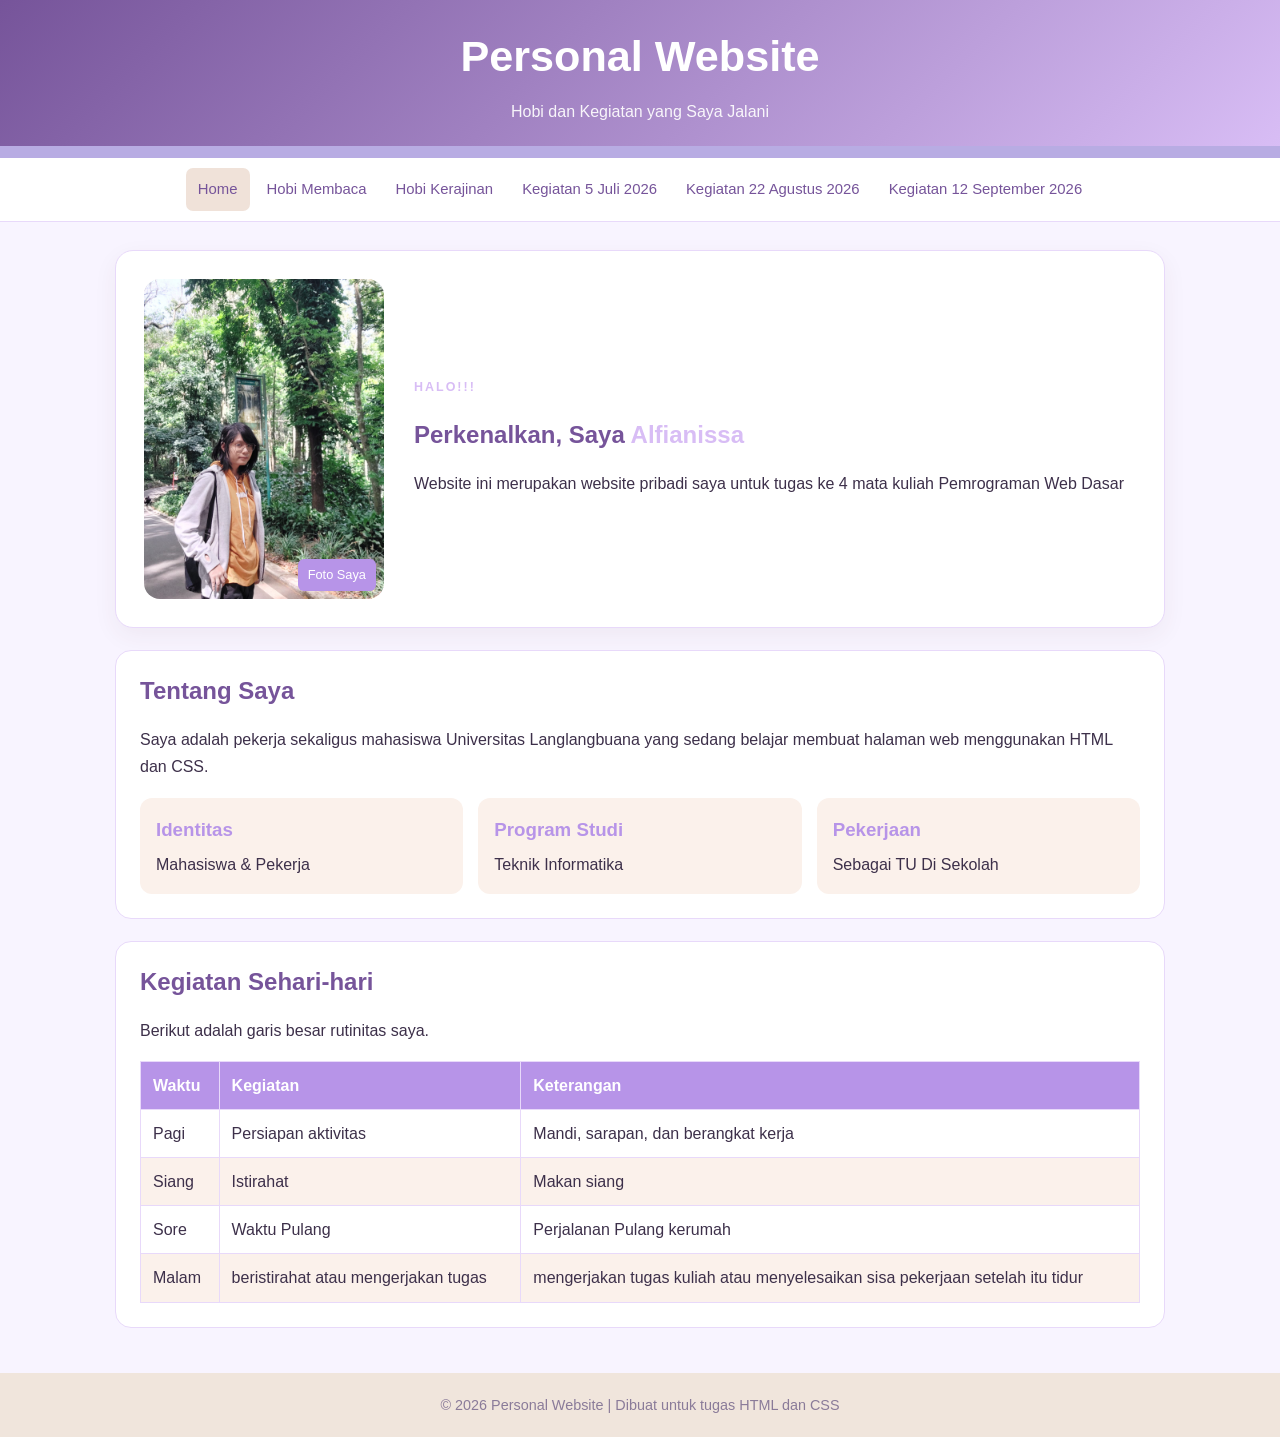
<file: index.html>
<!DOCTYPE html>
<html lang="id">

<head>
  <meta charset="UTF-8">
  <meta name="viewport" content="width=device-width, initial-scale=1.0">
  <title>Home | Personal Website</title>
  <link rel="stylesheet" href="css/style.css">
</head>

<body>
  <header class="header">
    <h1>Personal Website</h1>
    <p>Hobi dan Kegiatan yang Saya Jalani</p>
  </header>
  <nav class="navbar">
    <a class="active" href="index.html">Home</a>
    <a href="hobi-membaca.html">Hobi Membaca</a>
    <a href="hobi-kerajinan.html">Hobi Kerajinan</a>
    <a href="Kegiatan_5Juli2026.html">Kegiatan 5 Juli 2026</a>
    <a href="Kegiatan_22Agustus2026.html">Kegiatan 22 Agustus 2026</a>
    <a href="Kegiatan_12September2026.html">Kegiatan 12 September 2026</a>
  </nav>
  <main class="container">
    <section class="hero">
      <div class="profile-wrap"><img src="img/profil.jpeg" alt="Foto Saya" class="profile-img"><span
          class="profile-badge">Foto Saya</span></div>
      <div>
        <p class="eyebrow">HALO!!! </p>
        <h2>Perkenalkan, Saya <span class="accent">Alfianissa</span></h2>
        <p>Website ini merupakan website pribadi saya untuk tugas ke 4 mata kuliah Pemrograman Web Dasar </p>
      </div>
    </section>
    <section class="panel">
      <h2>Tentang Saya</h2>
      <p>Saya adalah pekerja sekaligus mahasiswa Universitas Langlangbuana yang sedang belajar membuat halaman web
        menggunakan HTML dan CSS.
      </p>
      <div class="info-grid">
        <div class="info-card">
          <h3>Identitas</h3>
          <p>Mahasiswa & Pekerja </p>
        </div>
        <div class="info-card">
          <h3>Program Studi</h3>
          <p>Teknik Informatika</p>
        </div>
        <div class="info-card">
          <h3>Pekerjaan</h3>
          <p>Sebagai TU Di Sekolah</p>
        </div>
      </div>
    </section>
    <section class="panel">
      <h2>Kegiatan Sehari-hari</h2>
      <p>Berikut adalah garis besar rutinitas saya.</p>
      <table class="schedule-table">
        <thead>
          <tr>
            <th>Waktu</th>
            <th>Kegiatan</th>
            <th>Keterangan</th>
          </tr>
        </thead>
        <tbody>
          <tr>
            <td>Pagi</td>
            <td>Persiapan aktivitas</td>
            <td>Mandi, sarapan, dan berangkat kerja</td>
          </tr>
          <tr>
            <td>Siang</td>
            <td>Istirahat</td>
            <td>Makan siang</td>
          </tr>
          <tr>
            <td>Sore</td>
            <td>Waktu Pulang</td>
            <td>Perjalanan Pulang kerumah</td>
          </tr>
          <tr>
            <td>Malam</td>
            <td>beristirahat atau mengerjakan tugas</td>
            <td>mengerjakan tugas kuliah atau menyelesaikan sisa pekerjaan setelah itu tidur</td>
          </tr>
        </tbody>
      </table>
    </section>

  </main>
  <footer class="footer">
    <p>© 2026 Personal Website | Dibuat untuk tugas HTML dan CSS</p>
  </footer>
</body>

</html>
</file>
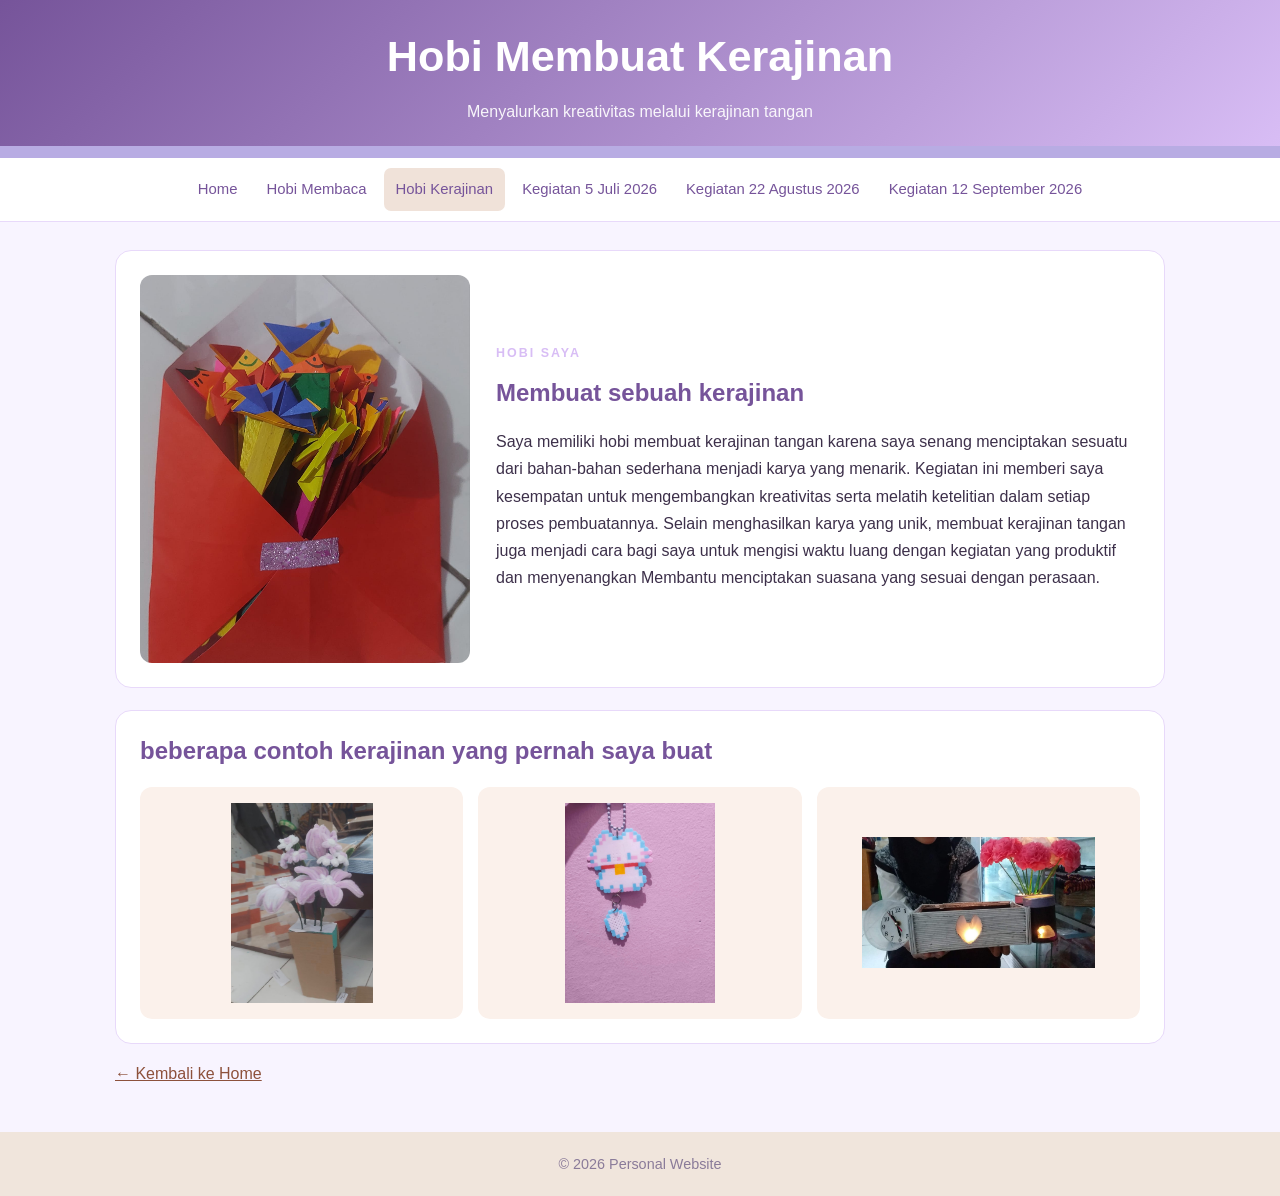
<file: hobi-kerajinan.html>
<!DOCTYPE html>
<html lang="id">

<head>
  <meta charset="UTF-8">
  <meta name="viewport" content="width=device-width, initial-scale=1.0">
  <title>Hobi Kerajinan | Personal Website</title>
  <link rel="stylesheet" href="css/style.css">
</head>

<body>
  <header class="header">
    <h1>Hobi Membuat Kerajinan </h1>
    <p>Menyalurkan kreativitas melalui kerajinan tangan</p>
  </header>
  <nav class="navbar">
    <a href="index.html">Home</a>
    <a href="hobi-membaca.html">Hobi Membaca</a>
    <a class="active" href="hobi-kerajinan.html">Hobi Kerajinan</a>
    <a href="Kegiatan_5Juli2026.html">Kegiatan 5 Juli 2026</a>
    <a href="Kegiatan_22Agustus2026.html">Kegiatan 22 Agustus 2026</a>
    <a href="Kegiatan_12September2026.html">Kegiatan 12 September 2026</a>
  </nav>
  <main class="container">
    <section class="split panel">
      <img src="img/Kerajinan.jpeg" alt="Ilustrasi kerajinan tangan" class="content-img">
      <div>
        <p class="eyebrow">HOBI SAYA</p>
        <h2>Membuat sebuah kerajinan</h2>
        <p>Saya memiliki hobi membuat kerajinan tangan karena saya senang menciptakan sesuatu dari bahan-bahan
          sederhana menjadi karya yang menarik. Kegiatan ini memberi saya kesempatan untuk mengembangkan kreativitas
          serta melatih ketelitian dalam setiap proses pembuatannya. Selain menghasilkan karya yang unik, membuat
          kerajinan tangan juga menjadi cara bagi saya untuk mengisi waktu luang dengan kegiatan yang produktif dan
          menyenangkan
          Membantu menciptakan suasana yang sesuai dengan perasaan.</p>
      </div>
    </section>
    <section class="panel">
      <h2>beberapa contoh kerajinan yang pernah saya buat</h2>
      <div class="info-grid">
        <div class="info-card">

          <div class="galeri-gambar">
            <img src="img/Kerajinan1.jpeg" alt="Gambar 1">
          </div>

        </div>
        <div class="info-card">
          <div class="galeri-gambar">
            <img src="img/Kerajinan2.jpeg" alt="Gambar 2">
          </div>
        </div>
        <div class="info-card">
          <div class="galeri-gambar">
            <img src="img/Kerajinan3.jpeg" alt="Gambar 3">
          </div>
        </div>
      </div>
    </section>
    <p><a href="index.html">← Kembali ke Home</a></p>
  </main>
  <footer class="footer">
    <p>© 2026 Personal Website</p>
  </footer>
</body>

</html>
</file>
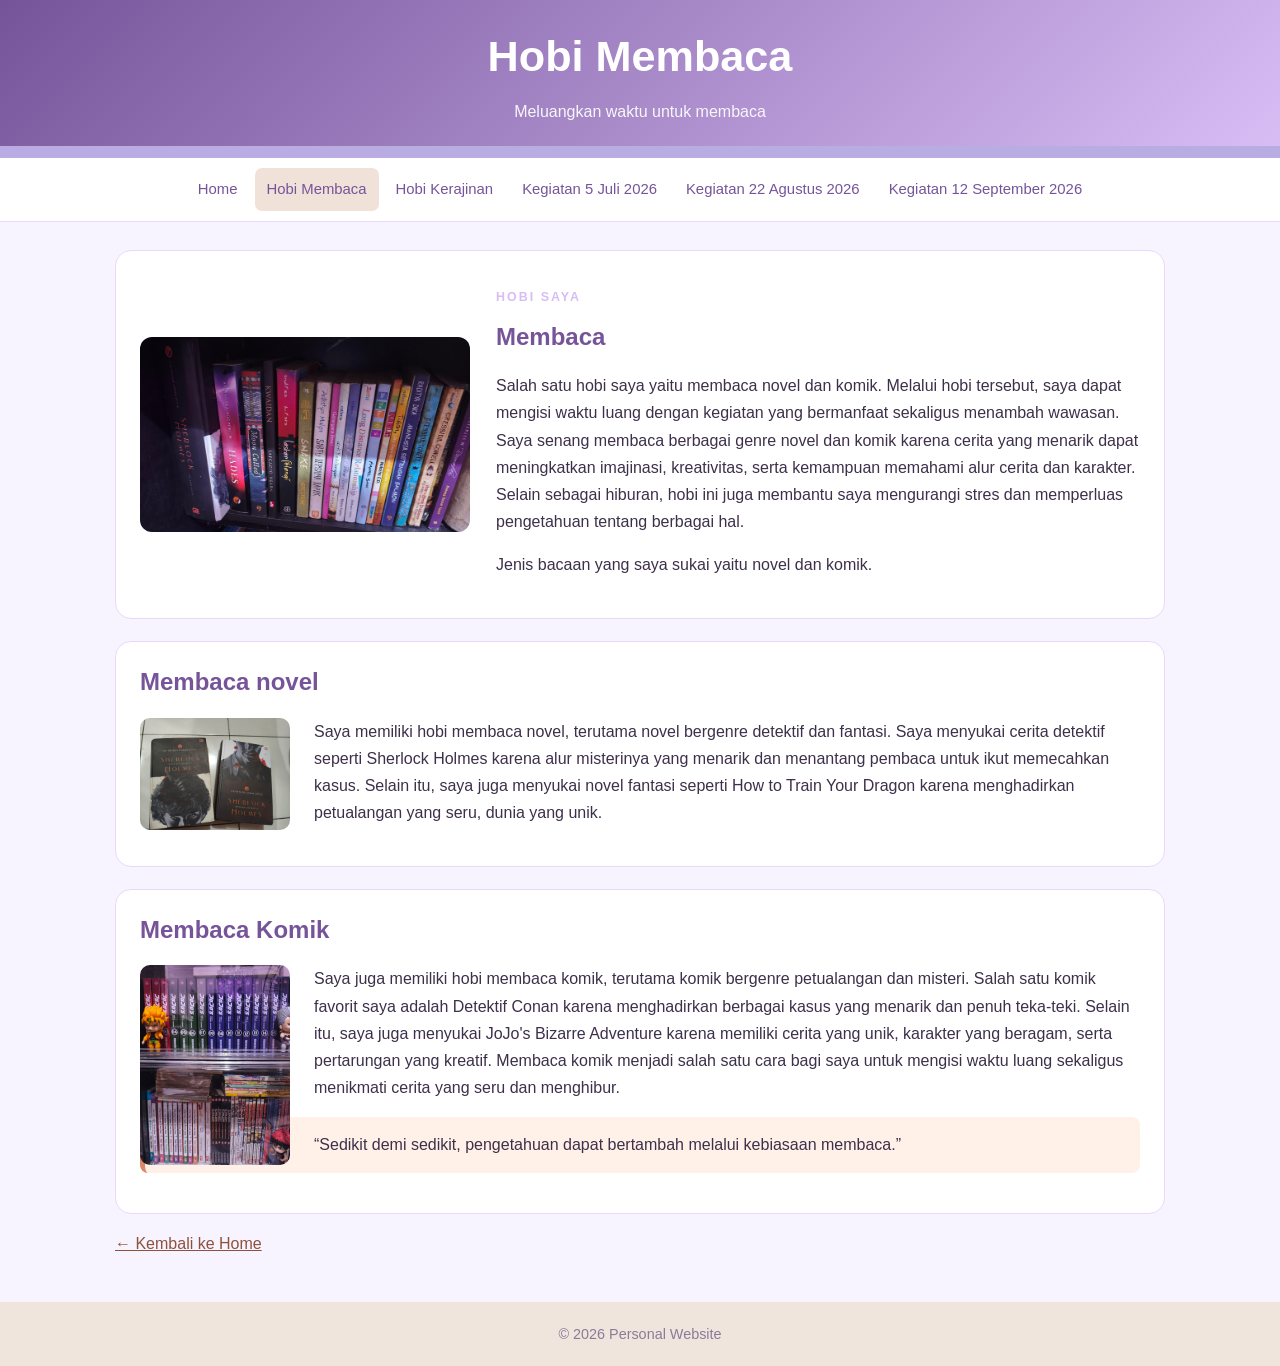
<file: hobi-membaca.html>
<!DOCTYPE html>
<html lang="id">

<head>
  <meta charset="UTF-8">
  <meta name="viewport" content="width=device-width, initial-scale=1.0">
  <title>Hobi Membaca | Personal Website</title>
  <link rel="stylesheet" href="css/style.css">
  <style>
    .quote-buku {
      background: #fff1e8;
      border-left: 5px solid #d88968;
      padding: 14px 18px;
      border-radius: 8px;
    }

    .float-book {
      float: left;
      width: 150px;
      max-width: 42%;
      margin: 0 24px 16px 0;
      border-radius: 10px;
    }

    .clear-float {
      clear: both;
    }
  </style>
</head>

<body>
  <header class="header">
    <h1>Hobi Membaca</h1>
    <p>Meluangkan waktu untuk membaca</p>
  </header>
  <nav class="navbar">
    <a href="index.html">Home</a>
    <a class="active" href="hobi-membaca.html">Hobi Membaca</a>
    <a href="hobi-kerajinan.html">Hobi Kerajinan</a>
    <a href="Kegiatan_5Juli2026.html">Kegiatan 5 Juli 2026</a>
    <a href="Kegiatan_22Agustus2026.html">Kegiatan 22 Agustus 2026</a>
    <a href="Kegiatan_12September2026.html">Kegiatan 12 September 2026</a>
  </nav>
  <main class="container">
    <section class="split panel">
      <img src="img/buku1.jpeg" alt="Buku Saya" class="content-img">
      <div>
        <p class="eyebrow">HOBI SAYA</p>
        <h2>Membaca</h2>
        <p>Salah satu hobi saya yaitu membaca novel dan komik. Melalui hobi tersebut, saya dapat mengisi waktu
          luang dengan kegiatan yang bermanfaat sekaligus menambah wawasan. Saya senang membaca berbagai genre
          novel dan komik karena cerita yang menarik dapat meningkatkan imajinasi, kreativitas, serta kemampuan
          memahami alur cerita dan karakter. Selain sebagai hiburan, hobi ini juga membantu saya mengurangi
          stres dan memperluas pengetahuan tentang berbagai hal.</p>
        <p>Jenis bacaan yang saya sukai yaitu novel dan komik.</p>
      </div>
    </section>
    <section class="panel">
      <h2>Membaca novel</h2>
      <img src="img/buku3.jpeg" alt="Ilustrasi buku" class="float-book">
      <p>Saya memiliki hobi membaca novel, terutama novel bergenre detektif dan fantasi. Saya menyukai cerita
        detektif seperti Sherlock Holmes karena alur misterinya yang menarik dan menantang pembaca untuk ikut memecahkan
        kasus. Selain itu, saya juga menyukai novel fantasi seperti How to Train Your Dragon karena menghadirkan
        petualangan
        yang seru, dunia yang unik.</p>
    </section>
    <section class="panel">
      <h2>Membaca Komik</h2>
      <img src="img/buku2.jpeg" alt="Ilustrasi buku" class="float-book">
      <p>Saya juga memiliki hobi membaca komik, terutama komik bergenre petualangan dan misteri. Salah satu komik
        favorit saya adalah Detektif Conan karena menghadirkan berbagai kasus yang menarik dan penuh teka-teki.
        Selain itu, saya juga menyukai JoJo's Bizarre Adventure karena memiliki cerita yang unik, karakter yang beragam,
        serta pertarungan yang kreatif. Membaca komik menjadi salah satu cara bagi saya untuk mengisi waktu luang
        sekaligus
        menikmati cerita yang seru dan menghibur.</p>

      <p class="quote-buku">“Sedikit demi sedikit, pengetahuan dapat bertambah melalui kebiasaan membaca.”</p>
    </section>
    <p><a href="index.html">← Kembali ke Home</a></p>
  </main>
  <footer class="footer">
    <p>© 2026 Personal Website</p>
  </footer>
</body>

</html>
</file>
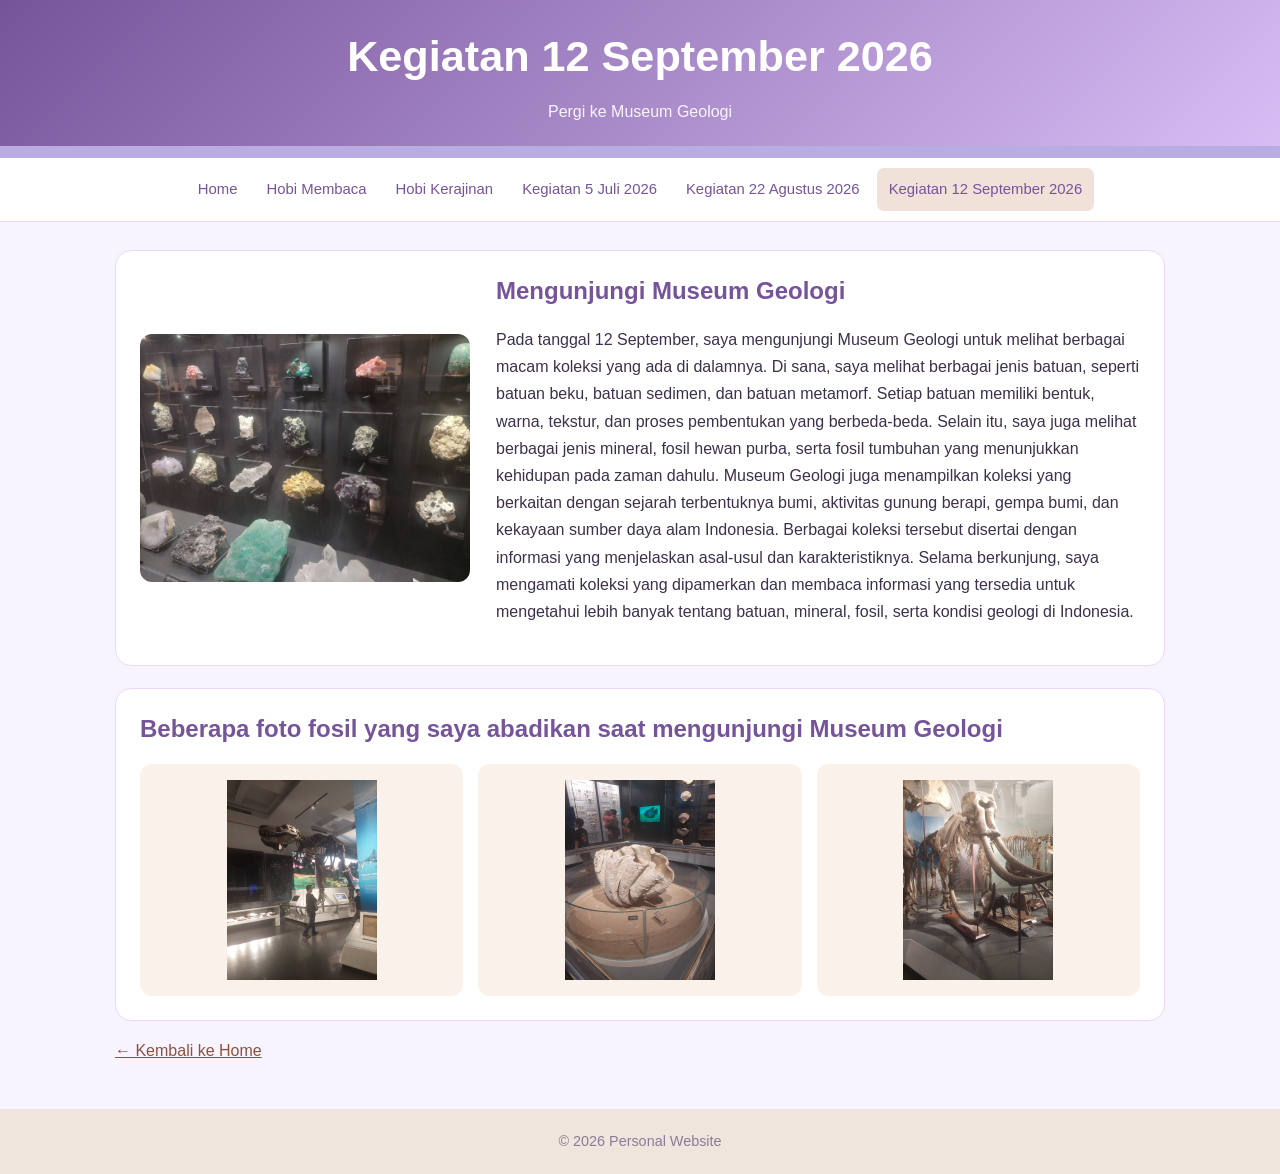
<file: Kegiatan_12September2026.html>
<!DOCTYPE html>
<html lang="id">

<head>
  <meta charset="UTF-8">
  <meta name="viewport" content="width=device-width, initial-scale=1.0">
  <title>Kegiatan 12 September 2026 | Personal Website</title>
  <link rel="stylesheet" href="css/style.css">
</head>

<body>
  <header class="header">
    <h1>Kegiatan 12 September 2026</h1>
    <p>Pergi ke Museum Geologi</p>
  </header>
  <nav class="navbar">
    <a href="index.html">Home</a>
    <a href="hobi-membaca.html">Hobi Membaca</a>
    <a href="hobi-kerajinan.html">Hobi Kerajinan</a>
    <a href="Kegiatan_5Juli2026.html">Kegiatan 5 Juli 2026</a>
    <a href="Kegiatan_22Agustus2026.html">Kegiatan 22 Agustus 2026</a>
    <a class="active" href="Kegiatan_12September2026.html">Kegiatan 12 September 2026</a>
  </nav>
  <main class="container">
    <section class="split panel">
      <img src="img/Museum.jpeg" alt="Ilustrasi gambar" class="content-img">
      <div>
        <h2>Mengunjungi Museum Geologi</h2>
        <p>Pada tanggal 12 September, saya mengunjungi Museum Geologi untuk melihat berbagai macam koleksi
          yang ada di dalamnya. Di sana, saya melihat berbagai jenis batuan, seperti batuan beku, batuan
          sedimen, dan batuan metamorf. Setiap batuan memiliki bentuk, warna, tekstur, dan proses
          pembentukan yang berbeda-beda. Selain itu, saya juga melihat berbagai jenis mineral,
          fosil hewan purba, serta fosil tumbuhan yang menunjukkan kehidupan pada zaman dahulu. Museum Geologi
          juga menampilkan koleksi yang berkaitan dengan sejarah terbentuknya bumi, aktivitas gunung berapi,
          gempa bumi, dan kekayaan sumber daya alam Indonesia. Berbagai koleksi tersebut disertai dengan informasi
          yang menjelaskan asal-usul dan karakteristiknya. Selama berkunjung, saya mengamati koleksi yang dipamerkan
          dan membaca informasi yang tersedia untuk mengetahui lebih banyak tentang batuan, mineral, fosil,
          serta kondisi geologi di Indonesia.</p>
      </div>
    </section>
    <section class="panel">
      <h2>Beberapa foto fosil yang saya abadikan saat mengunjungi Museum Geologi</h2>
      <div class="info-grid">
        <div class="info-card">
          <div class="galeri-gambar">
            <img src="img/Museum1.jpeg" alt="Gambar 1">
          </div>
        </div>
        <div class="info-card">
          <div class="galeri-gambar">
            <img src="img/Museum2.jpeg" alt="Gambar 2">
          </div>

        </div>
        <div class="info-card">
          <div class="galeri-gambar">
            <img src="img/Museum3.jpeg" alt="Gambar 3">
          </div>
        </div>
      </div>
    </section>
    <p><a href="index.html">← Kembali ke Home</a></p>
  </main>
  <footer class="footer">
    <p>© 2026 Personal Website</p>
  </footer>
</body>

</html>
</file>
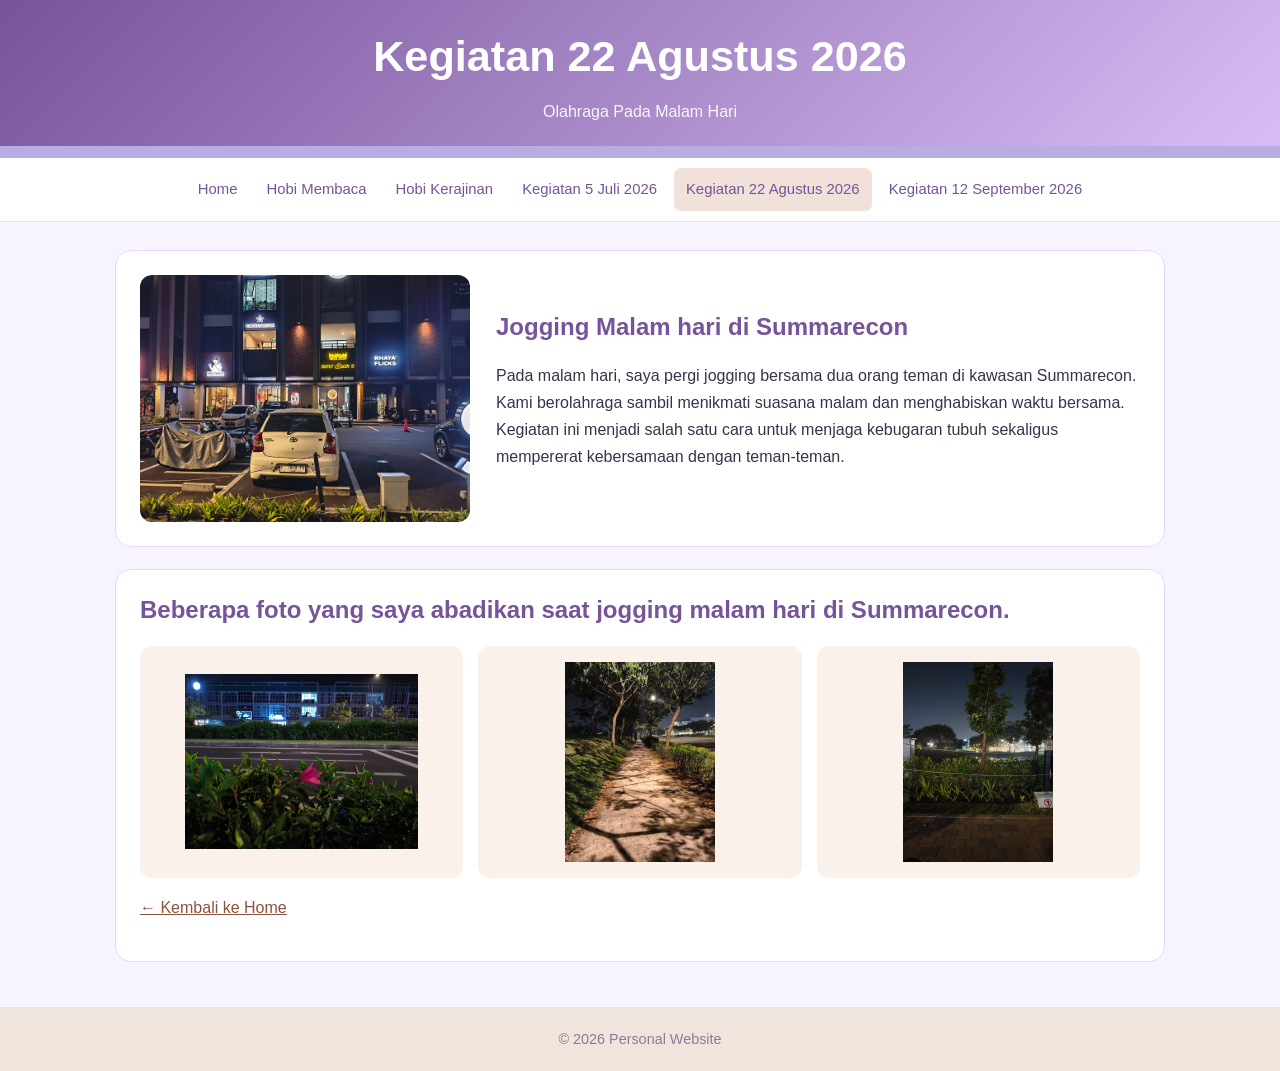
<file: Kegiatan_22Agustus2026.html>
<!DOCTYPE html>
<html lang="id">

<head>
  <meta charset="UTF-8">
  <meta name="viewport" content="width=device-width, initial-scale=1.0">
  <title>Kegiatan 22 Agustus 2026 | Personal Website</title>
  <link rel="stylesheet" href="css/style.css">
</head>

<body>
  <header class="header">
    <h1>Kegiatan 22 Agustus 2026</h1>
    <p>Olahraga Pada Malam Hari</p>
  </header>
  <nav class="navbar">
    <a href="index.html">Home</a>
    <a href="hobi-membaca.html">Hobi Membaca</a>
    <a href="hobi-kerajinan.html">Hobi Kerajinan</a>
    <a href="Kegiatan_5Juli2026.html">Kegiatan 5 Juli 2026</a>
    <a class="active" href="Kegiatan_22Agustus2026.html">Kegiatan 22 Agustus 2026</a>
    <a href="Kegiatan_12September2026.html">Kegiatan 12 September 2026</a>
  </nav>
  <main class="container">
    <section class="split panel">
      <img src="img/Malam.jpeg" alt="Ilustrasi suasana malam " class="content-img">
      <div>
        <h2>Jogging Malam hari di Summarecon</h2>
        <p>Pada malam hari, saya pergi jogging bersama dua orang teman di kawasan Summarecon. Kami berolahraga
          sambil menikmati suasana malam dan menghabiskan waktu bersama. Kegiatan ini menjadi salah satu cara untuk
          menjaga kebugaran tubuh sekaligus mempererat kebersamaan dengan teman-teman.</p>
      </div>
    </section>
    <section class="panel">
      <h2>Beberapa foto yang saya abadikan saat jogging malam hari di Summarecon.</h2>
      <div class="info-grid">
        <div class="info-card">
          <div class="galeri-gambar">
            <img src="img/Malam1.jpeg" alt="Gambar 1">
          </div>
        </div>
        <div class="info-card">
          <div class="galeri-gambar">
            <img src="img/Malam2.jpeg" alt="Gambar 2">
          </div>

        </div>
        <div class="info-card">
          <div class="galeri-gambar">
            <img src="img/Malam3.jpeg" alt="Gambar 3">
          </div>
        </div>
      </div>
      <p><a href="index.html">← Kembali ke Home</a></p>
  </main>
  <footer class="footer">
    <p>© 2026 Personal Website</p>
  </footer>
</body>

</html>
</file>
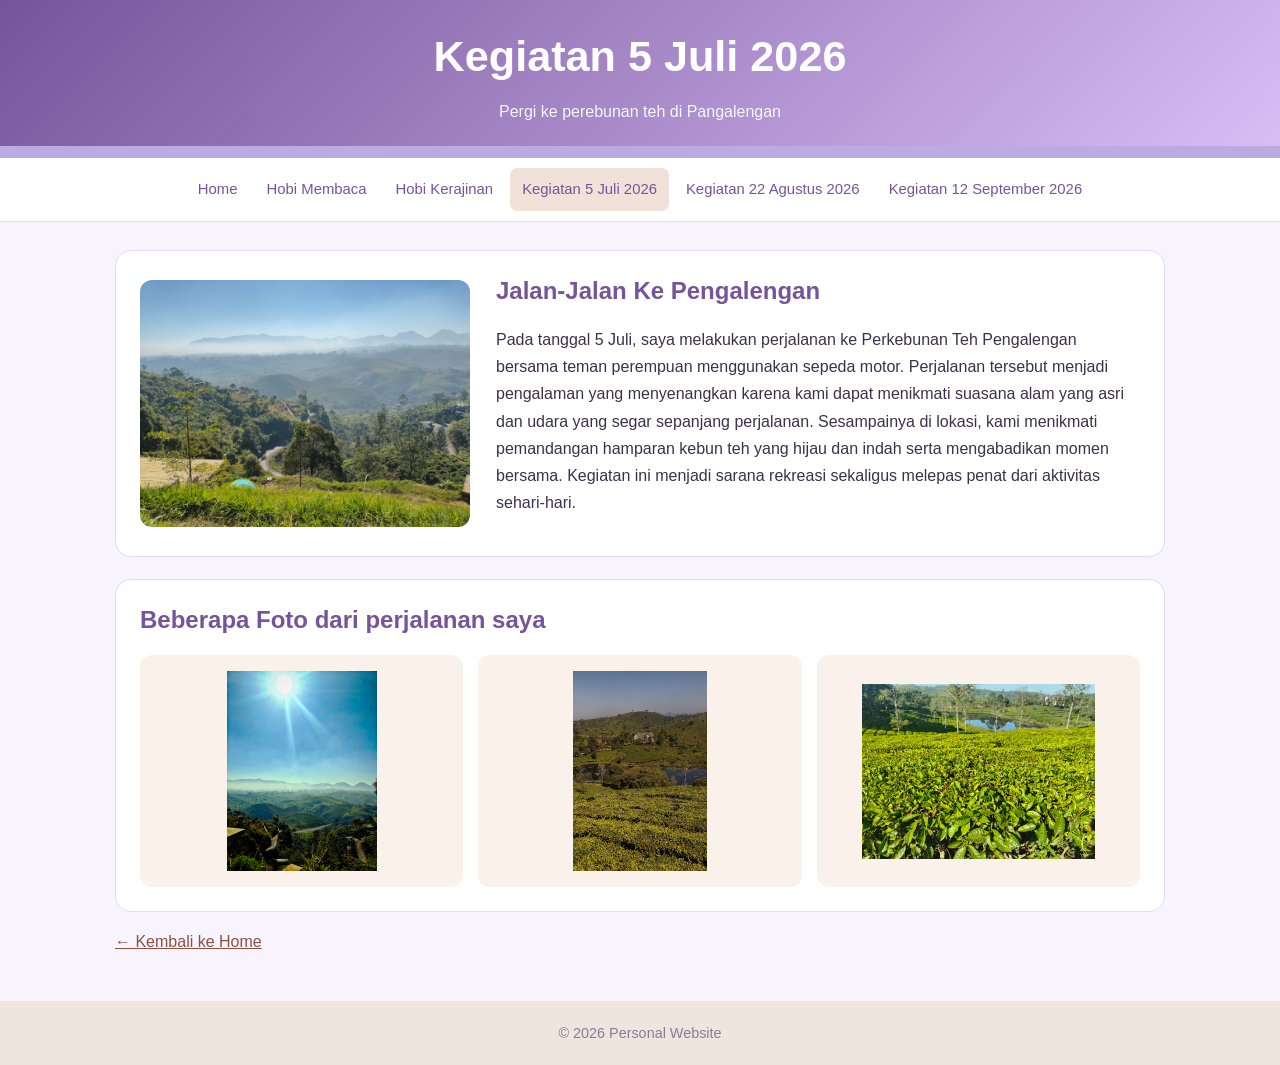
<file: Kegiatan_5Juli2026.html>
<!DOCTYPE html>
<html lang="id">

<head>
  <meta charset="UTF-8">
  <meta name="viewport" content="width=device-width, initial-scale=1.0">
  <title>Kegiatan 5 Juli 2026 | Personal Website</title>
  <link rel="stylesheet" href="css/style.css">
</head>

<body>
  <header class="header">
    <h1>Kegiatan 5 Juli 2026</h1>
    <p>Pergi ke perebunan teh di Pangalengan</p>
  </header>
  <nav class="navbar">
    <a href="index.html">Home</a>
    <a href="hobi-membaca.html">Hobi Membaca</a>
    <a href="hobi-kerajinan.html">Hobi Kerajinan</a>
    <a class="active" href="Kegiatan_5Juli2026.html">Kegiatan 5 Juli 2026</a>
    <a href="Kegiatan_22Agustus2026.html">Kegiatan 22 Agustus 2026</a>
    <a href="Kegiatan_12September2026.html">Kegiatan 12 September 2026</a>
  </nav>
  <main class="container">
    <section class="split panel">
      <img src="img/Pengalengan.jpeg" alt="Ilustrasi gambar" class="content-img">
      <div>
        <h2>Jalan-Jalan Ke Pengalengan</h2>
        <p>Pada tanggal 5 Juli, saya melakukan perjalanan ke Perkebunan Teh Pengalengan bersama teman perempuan
          menggunakan
          sepeda motor. Perjalanan tersebut menjadi pengalaman yang menyenangkan karena kami dapat menikmati suasana
          alam
          yang asri dan udara yang segar sepanjang perjalanan. Sesampainya di lokasi, kami menikmati pemandangan
          hamparan
          kebun teh yang hijau dan indah serta mengabadikan momen bersama. Kegiatan ini menjadi sarana rekreasi
          sekaligus
          melepas penat dari aktivitas sehari-hari.</p>
      </div>
    </section>
    <section class="panel">
      <h2>Beberapa Foto dari perjalanan saya</h2>
      <div class="info-grid">
        <div class="info-card">
          <div class="galeri-gambar">
            <img src="img/Pengalengan1.jpeg" alt="Gambar 1">
          </div>
        </div>
        <div class="info-card">
          <div class="galeri-gambar">
            <img src="img/Pengalengan2.jpeg" alt="Gambar 2">
          </div>

        </div>
        <div class="info-card">
          <div class="galeri-gambar">
            <img src="img/Pengalengan 3.jpeg" alt="Gambar 3">
          </div>
        </div>
      </div>
    </section>
    <p><a href="index.html">← Kembali ke Home</a></p>
  </main>
  <footer class="footer">
    <p>© 2026 Personal Website</p>
  </footer>
</body>

</html>
</file>
<file: css/style.css>
:root {
  --primary: #B794E8;
  --primary-dark: #76549A;
  --accent: #D8BDF5;
  --background: #F8F4FF;
  --surface: #ffffff;
  --text: #3D304A;
  --muted: #8A7B99;
  --border: #E8D9FA;
}

* {
  box-sizing: border-box;
}

body {
  margin: 0;
  font-family: Arial, Helvetica, sans-serif;
  color: var(--text);
  background: var(--background);
  line-height: 1.7;
}

.header {
  text-align: center;
  padding: 20px 18px;
  color: white;
  background: linear-gradient(135deg, var(--primary-dark), var(--accent));
  border-bottom: 12px solid #b8ace3;
}

.header h1 {
  margin: 0;
  font-size: clamp(1.8rem, 4vw, 2.7rem);
}

.header p {
  margin: 5px 0 0;
  opacity: .92;
}

.navbar {
  display: flex;
  justify-content: center;
  flex-wrap: wrap;
  gap: 5px;
  padding: 10px;
  background: var(--surface);
  border-bottom: 1px solid var(--border);
}

.navbar a {
  color: var(--primary-dark);
  text-decoration: none;
  padding: 9px 12px;
  border-radius: 7px;
  font-size: .93rem;
}

.navbar a:hover,
.navbar a.active {
  background: #f0e2d9;
  color: var(--primary-dark);
}

.container {
  width: min(1050px, 92%);
  margin: 28px auto 45px;
}

.hero {
  display: grid;
  grid-template-columns: 240px 1fr;
  align-items: center;
  gap: 30px;
  padding: 28px;
  background: var(--surface);
  border: 1px solid var(--border);
  border-radius: 18px;
  box-shadow: 0 8px 25px rgba(82, 58, 50, .06);
}

.profile-img {
  width: 100%;
  max-width: 240px;
  border-radius: 16px;
}

h2 {
  color: var(--primary-dark);
  line-height: 1.3;
}

.accent {
  color: var(--accent);
}

.eyebrow {
  color: var(--accent);
  font-weight: bold;
  font-size: .78rem;
  letter-spacing: 2px;
}

.button {
  display: inline-block;
  margin-top: 8px;
  padding: 10px 17px;
  background: var(--primary);
  color: white;
  text-decoration: none;
  border-radius: 8px;
}

.button:hover {
  background: var(--primary-dark);
}

.panel {
  margin-top: 22px;
  padding: 24px;
  background: var(--surface);
  border: 1px solid var(--border);
  border-radius: 16px;
}

.panel h2 {
  margin-top: 0;
}

.info-grid {
  display: grid;
  grid-template-columns: repeat(3, 1fr);
  gap: 15px;
  margin-top: 18px;
}

.info-card {
  padding: 16px;
  background: #fbf1eb;
  border-radius: 12px;
}

.info-card h3 {
  margin: 0 0 5px;
  color: var(--primary);
}

.info-card p {
  margin: 0;
}

.split {
  display: grid;
  grid-template-columns: minmax(220px, 330px) 1fr;
  gap: 26px;
  align-items: center;
}

.content-img {
  display: block;
  width: 100%;
  border-radius: 12px;
}

.pretty-list li {
  margin: 8px 0;
  padding-left: 4px;
}

a {
  color: #8d513c;
}

.footer {
  padding: 20px;
  text-align: center;
  color: var(--muted);
  background: #f0e5dc;
  font-size: .9rem;
}

.footer p {
  margin: 0;
}

@media (max-width: 700px) {

  .hero,
  .split {
    grid-template-columns: 1fr;
  }

  .profile-img {
    max-width: 190px;
    margin: 0 auto;
  }

  .info-grid {
    grid-template-columns: 1fr;
  }

  .hero,
  .panel {
    padding: 19px;
  }

  .navbar a {
    padding: 8px 9px;
  }
}

/* POSITION: label profil ditempatkan di atas area foto */
.profile-wrap {
  position: relative;
  width: 100%;
  max-width: 240px;
}

.profile-wrap .profile-img {
  display: block;
}

.profile-badge {
  position: absolute;
  right: 8px;
  bottom: 8px;
  padding: 5px 10px;
  color: white;
  background: var(--primary);
  border-radius: 6px;
  font-size: .8rem;
}

/* TABEL JADWAL KEGIATAN */
.schedule-table {
  width: 100%;
  border-collapse: collapse;
  margin-top: 15px;
}

.schedule-table th,
.schedule-table td {
  border: 1px solid var(--border);
  padding: 10px 12px;
  text-align: left;
}

.schedule-table th {
  background: var(--primary);
  color: white;
}

.schedule-table tbody tr:nth-child(even) {
  background: #fbf1eb;
}

@media (max-width: 520px) {

  .schedule-table th,
  .schedule-table td {
    padding: 7px;
    font-size: .86rem;
  }
}


.galeri-gambar {
  display: flex;
  gap: 15px;
  justify-content: space-between;
}

.galeri-gambar img {
  width: 80%;
  height: 200px;
  object-fit: contain;
  border-radius: 10px;
  display: block;
  margin: auto;
}
</file>
